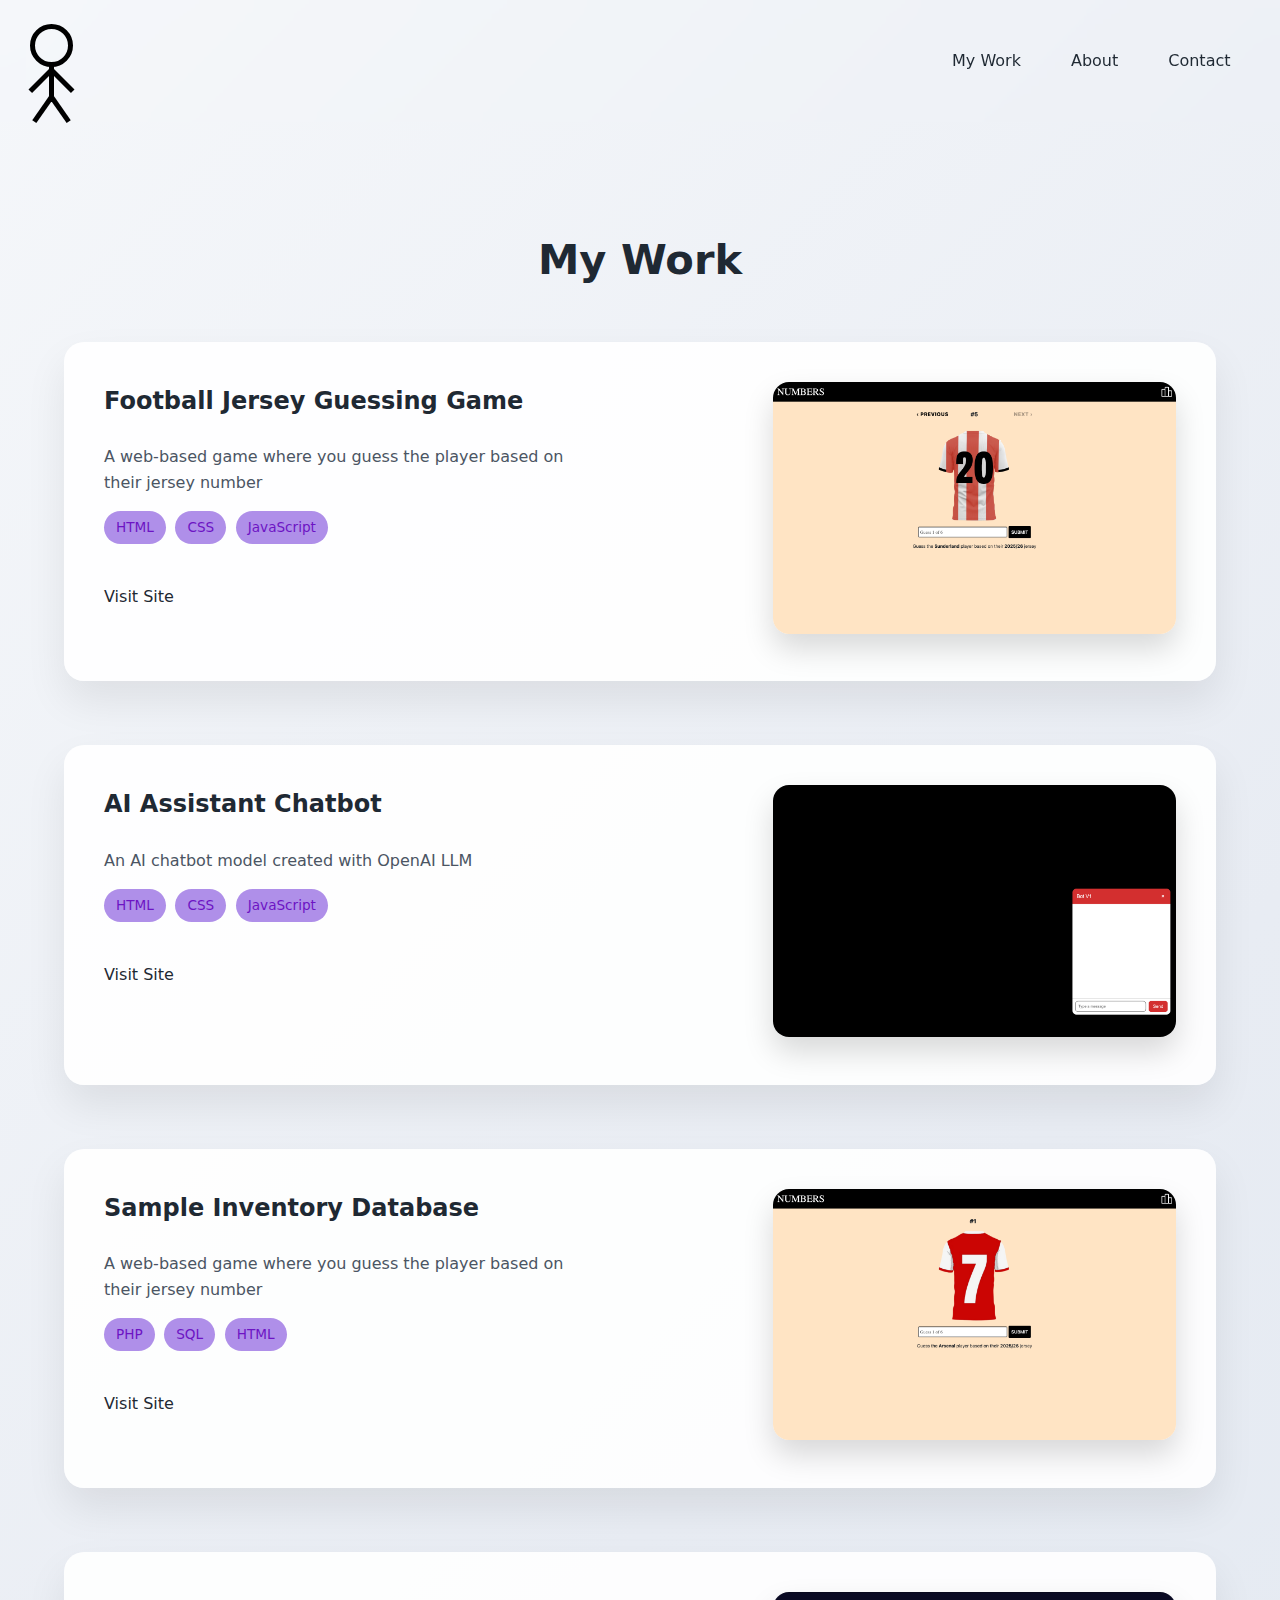
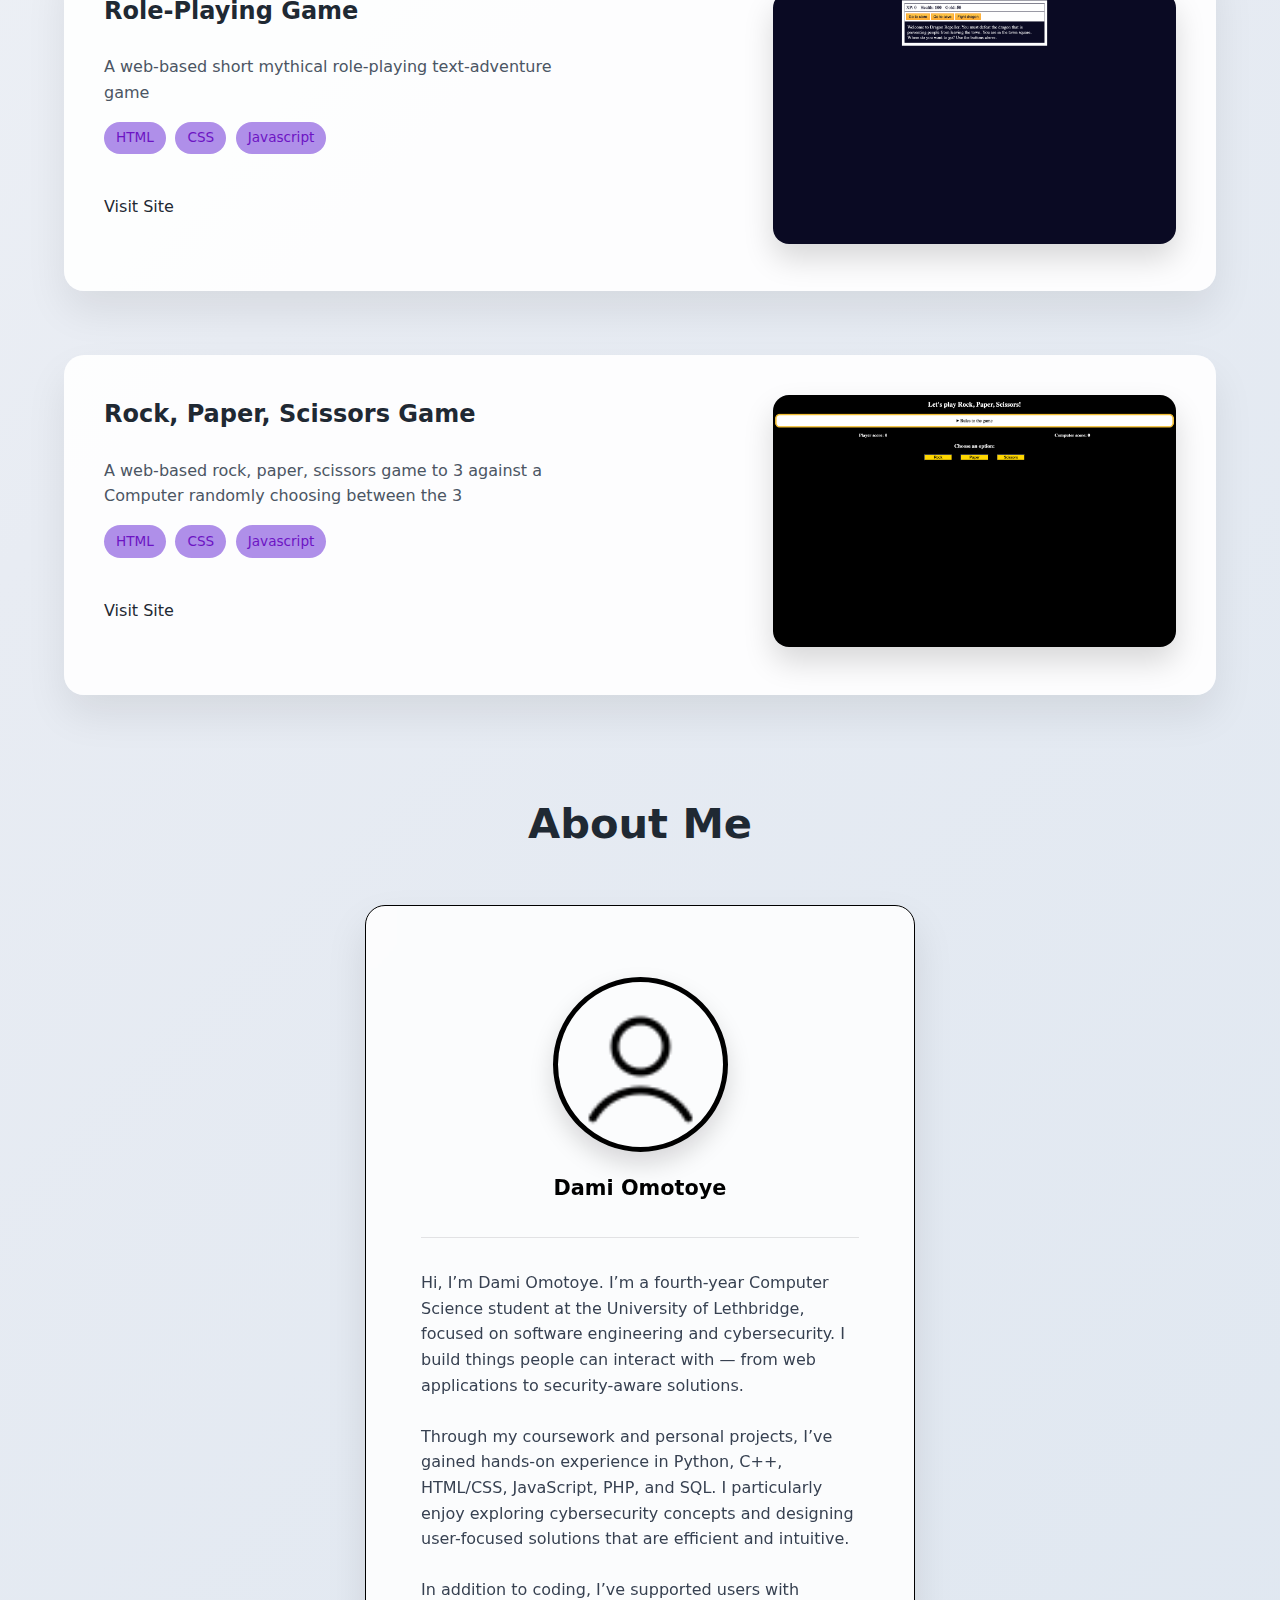
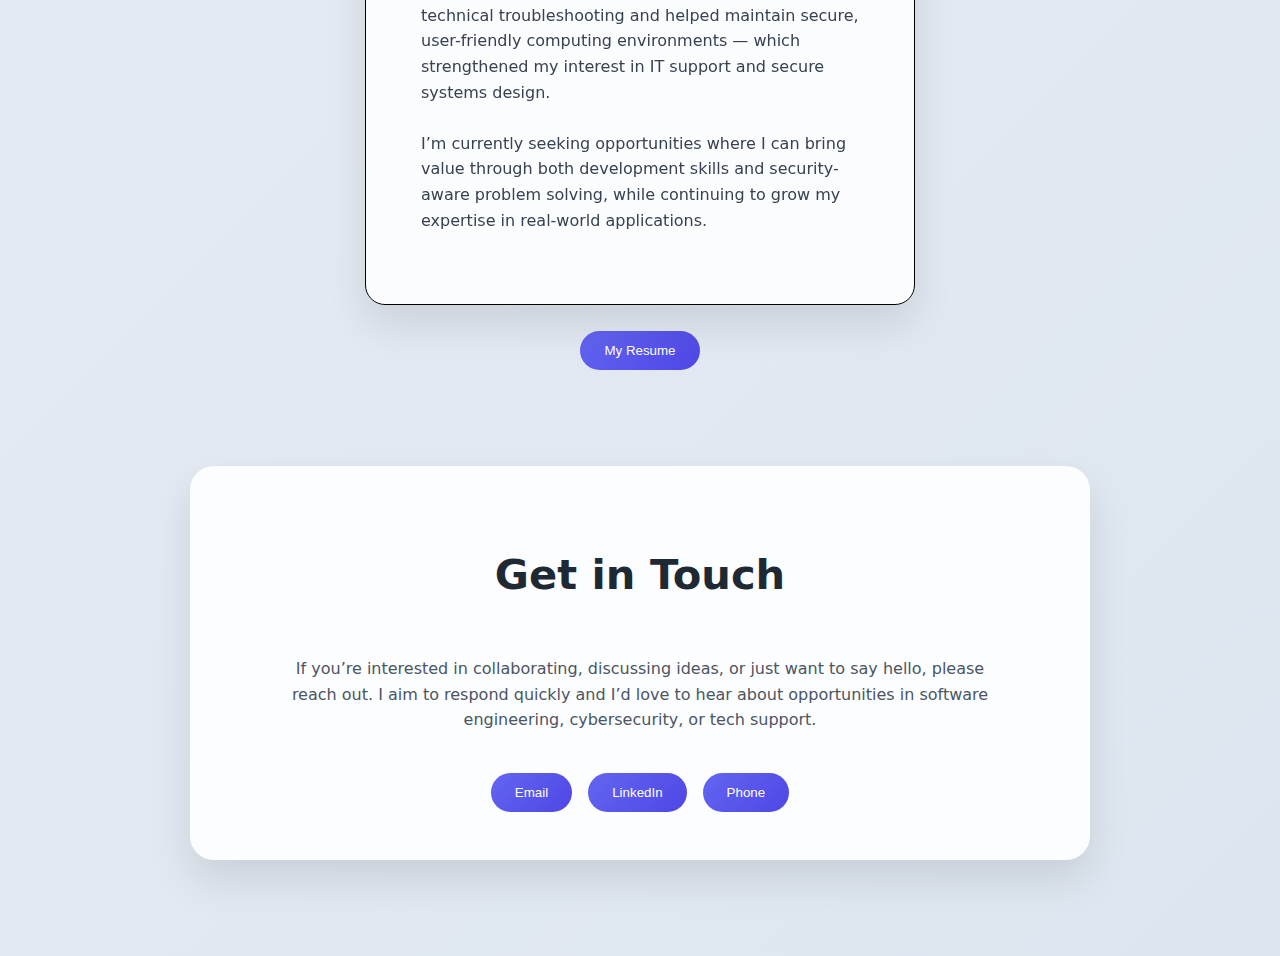
<file: index.html>
<!DOCTYPE html>
<html lang="en">

<head>
  <meta charset="UTF-8" />
  <meta name="viewport" content="width=device-width, initial-scale=1.0" />
  <link rel="stylesheet" href="style.css">
  <!-- Put your site title here -->
  <title> Dami Omotoye's Portfolio </title>

  <meta name="description" content="Add small description of yourself.">
  <!-- Add some coding keywords below, Ex: (React, CSS etc) -->
  <meta name="keywords" content="Put your name, skills and some coding keywords" />
</head>

<body>

  <header class="header">
      <nav class="nav">
      <div class="stickman">
        <div class="stickman-top"></div>
        <div class="stickman-bottom">
        <div class="stickman-right-hand"></div>
        <div class="stickman-left-hand"></div>
        <div class="stickman-left-feet"></div>  
        <div class="stickman-right-feet"></div>
  </div>
  </div>
        <ul class="nav__items">
          <li class="nav__item">
            <a href="#work" class="nav__link">My Work</a>
          </li>
          <li class="nav__item">
            <a href="#about" class="nav__link">About</a>
          </li>
          <li class="nav__item">
            <a href="#contact" class="nav__link">Contact</a>
          </li>
        </ul>
      </nav>
    </header>
  
    <br>

      <div id="work">
        <h1>My Work</h1>
        
          <div class="work__box">
            <div class="work__text">
              <h3>Football Jersey Guessing Game</h3>
              <p>
                A web-based game where you guess the player based on their jersey number
              </p>
              <ul>
                <li>HTML</li>
                <li>CSS</li>
                <li>JavaScript</li>
              </ul>

              <div class="work__links">
                <a href="#" class="link__text">
                  Visit Site
                </a>
              </div>
            </div>
            <div class="work__image-box">
              <img src="Screenshot 2026-02-04 at 15.50.18.png" width="750" class="work__image">
            </div>
          </div>

        
        
          <div class="work__box">
            <div class="work__text">
              <h3>AI Assistant Chatbot</h3>
              <p>
                An AI chatbot model created with OpenAI LLM
              </p>
              <ul>
                <li>HTML</li>
                <li>CSS</li>
                <li>JavaScript</li>
              </ul>

              <div class="work__links">
                <a href="#" class="link__text">
                  Visit Site
                </a>
              </div>
            </div>
            <div class="work__image-box">
              <img src="Screenshot 2026-02-18 at 01.44.41.png" width="750" class="work__image">
            </div>   
    </div>
        
          <div class="work__box">
            <div class="work__text">
              <h3>Sample Inventory Database</h3>
              <p>
                A web-based game where you guess the player based on their jersey number
              </p>
              <ul>
                <li>PHP</li>
                <li>SQL</li>
                <li>HTML</li>
              </ul>

              <div class="work__links">
                <a href="#" class="link__text">
                  Visit Site
                </a>
              </div>
            </div>
            <div class="work__image-box">
              <img src="Screenshot 2026-01-14 at 23.12.50.png" width="750" class="work__image">
            </div>
          </div>

          <div class="work__box">
            <div class="work__text">
              <h3>Role-Playing Game</h3>
              <p>
                A web-based short mythical role-playing text-adventure game 
              </p>
              <ul>
                <li>HTML</li>
                <li>CSS</li>
                <li>Javascript</li>
              </ul>

              <div class="work__links">
                <a href="#" class="link__text">
                  Visit Site
                </a>
              </div>
            </div>
            <div class="work__image-box">
              <img src="Screenshot 2026-01-28 at 20.27.29.png" width="750" class="work__image">
            </div>
            </div>

            <div class="work__box">
            <div class="work__text">
              <h3>Rock, Paper, Scissors Game</h3>
              <p>
                A web-based rock, paper, scissors game to 3 against a Computer randomly choosing between the 3 
              </p>
              <ul>
                <li>HTML</li>
                <li>CSS</li>
                <li>Javascript</li>
              </ul>

              <div class="work__links">
                <a href="https://damiomotoye.github.io/RPS/" class="link__text">
                  Visit Site
                </a>
              </div>
            </div>
            <div class="work__image-box">
              <img src="Screenshot 2026-01-28 at 19.30.06.png" width="750" class="work__image">
            </div>
            </div>

            <!-- Project box template copy everything here
             <div class="work__box">
            <div class="work__text">
              <h3>Text-Adventure Game</h3>
              <p>
                A web-based short mythical text-adventure game 
              </p>
              <ul>
                <li>HTML</li>
                <li>CSS</li>
                <li>Javascript</li>
              </ul>

              <div class="work__links">
                <a href="#"  class="link__text">
                  Visit Site
                </a>
              </div>
            </div>
            <div class="work__image-box">
              <img src="Screenshot 2026-01-14 at 23.12.50.png" width="750" class="work__image">
            </div>
            </div>
            -->

<div id="about">
      <h1>About Me</h1>
      <div class="fullCard" id="thumbnail">
  <div class="cardContent">
    <center>
      <figure>
      <img src="hooman.png" class="bio-circle" width="175" height="175" alt="A human being">
      <figcaption class="styled-font">Dami Omotoye</figcaption>
    </figure>    
    </center>
      <hr>
<p class="cardWords">
Hi, I’m Dami Omotoye. I’m a fourth-year Computer Science student at the University of Lethbridge, focused on software engineering and cybersecurity. I build things people can interact with — from web applications to security-aware solutions.<br>
<br>Through my coursework and personal projects, I’ve gained hands-on experience in Python, C++, HTML/CSS, JavaScript, PHP, and SQL. I particularly enjoy exploring cybersecurity concepts and designing user-focused solutions that are efficient and intuitive.<br>
<br>In addition to coding, I’ve supported users with technical troubleshooting and helped maintain secure, user-friendly computing environments — which strengthened my interest in IT support and secure systems design.<br>  
<br>I’m currently seeking opportunities where I can bring value through both development skills and security-aware problem solving, while continuing to grow my expertise in real-world applications.
</p>
     
  </div>
</div>
<br>
    <a href="Dami Omotoye's Resume.pdf">
      <button type="button">My Resume</button>
    </a>
    </div>

    <div id="contact">
      <h1>Get in Touch</h1>
      <div class="phrase">
      <p>If you’re interested in collaborating, discussing ideas, or just want to say hello, please reach out.
          I aim to respond quickly and I’d love to hear about opportunities in software engineering, cybersecurity, or tech support.
      </p>
      </div>
      <div class="line">
      <a href="mailto:damiomotoye@gmail.com">
      <button type="button">Email</button>
      </a>
      <a href="https://www.linkedin.com/in/dami-omotoye/"> 
        
        <button type="button">LinkedIn</button> 
      </a>
      <a href="tel:4038054700">
      <button type="button">Phone</button>
      </a>
    </div>
    </div>

    </body>
</file>
<file: style.css>
* {
  box-sizing: border-box;
}

html {
  scroll-behavior: smooth;
}

body {
    margin: 0;
    font-family: system-ui, -apple-system, BlinkMacSystemFont, "Segoe UI", sans-serif;
    background: linear-gradient(135deg, #f5f7fa 0%, #e8ecf3 40%, #dde6f0 100%);
    color: #1f2933;
    line-height: 1.6;
}

h1 {
  text-align: center;
  font-size: 2.6rem;
  margin-bottom: 3rem;
}

h3 {
  margin-top: 0;
  font-size: 1.5rem;
}

a {
  text-decoration: none;
}

/* ----- Header ----- */

.header {
  backdrop-filter: blur(10px);
}

.nav__link {
  text-decoration: none;
  font-weight: 500;
  color: #1f2933;
  position: relative;
}

.nav {
  display: flex;
  align-items: center;          /* vertical alignment */
  justify-content: space-between; /* left + right split */
  padding: var(--gutter-normal) 15px;
  max-width: 1275px;
  margin: auto;
  padding: 1rem 2rem;
}


.nav__items {
    display: flex;
    list-style: none;
    justify-content: space-evenly;
    gap: 50px;
    margin-right: 15px;
}

@media(max-width: 500px) {
    .nav {
        justify-content: center;
    }
}

@media(max-width: 400px) {
    .nav__item:not(:last-child) {
        margin-right: var(--gutter-normal);
    }
}

@media(max-width: 300px) {
    .nav {
        font-size: var(--font-size-small);
    }
}

.nav__link {
    position: relative;
    display: inline-block;
    padding: 1rem 0;
    text-decoration: none;
    color: inherit;
    transition: all .2s;
}

.nav__link::after {
    content: '';
    position: absolute;
    bottom: 0;
    left: 0;
    right: 100%;
    display: inline-block;
    height: 1rem;
    background: var(--white);
    transition: all 0.25s cubic-bezier(1, 0.68, 0.16, 0.9);
    content: ""; 
    left: 0;
    bottom: -4px;
    width: 0%;
    height: 2px;
    background: #6366f1;
    transition: width 0.25s ease;
}

.nav__link:hover {
    color: rgb(233, 52, 82) ;
}

.nav__link:hover::after {
    right: 0;
    height: 2px;
    width: 100%;
    background: rgb(233, 52, 82);
}

@media(max-width: 500px) {
    .header {
        text-align: center;
    }

    .header__text p {
        transform: scale(.8);
    }
}

/* background: linear-gradient(rgba(0,0,0, .1), rgba(0,0,0, .4)),  url('./images/header.jpg'); (background image code) */

/* ----- Stickman ----- */

 .stickman {
    position: relative;
    display: block;
    margin-top: 10px;
  }

  .stickman-top {
    outline-style: solid;
    outline-width: 5px;
    outline-color: black;
    width: 33px;
    height: 33px;
    border-radius: 50%;
  }

  .stickman-bottom {
    background: black;
    width: 5px;
    height: 40px;
    position: relative;
    margin: 0 auto;
  }

  .stickman-right-hand {
    transform: rotate(-45deg);
    left: 0;
    transform-origin: top;
  }

   .stickman-left-hand {
    left: 0;
    transform: rotate(45deg);
    transform-origin: top;
  }

.stickman-right-hand,
.stickman-left-hand {
  position: absolute;
  bottom: 2px; /* pushes legs below the body */
  width: 5px;
  height: 30px;
  background: black;
}

.stickman-right-feet {
    left: 0;
    transform: rotate(35deg);
    transform-origin: top;
  }

.stickman-left-feet {
   left: 0;
    transform: rotate(-35deg);
    transform-origin: top;
  }

.stickman-right-feet,
.stickman-left-feet {
  position: absolute;
  bottom: -25px; /* pushes legs below the body */
  width: 5px;
  height: 30px;
  background: black;
}

@keyframes wave { 0% { transform: rotate(-45deg); } 
                  50% { transform: rotate(-90deg); } 
                  100% { transform: rotate(-45deg); } }

.stickman-right-hand {
  animation: wave 1s infinite ease-in-out;
}

/* ----- Work section ----- */

#work {
  max-width: 1200px;
  margin: 5rem auto;
  padding: 0 1.5rem;
}

.work__image {
  width: 100%;
  border-radius: 14px;
  box-shadow: 0 12px 25px rgba(0,0,0,0.15);
}

.work__box {
  display: grid;
  grid-template-columns: 1fr 1.2fr;
  gap: 2.5rem;
  padding: 2.5rem;
  margin-bottom: 4rem;
  background: rgba(255,255,255,0.9);
  border-radius: 20px;
  box-shadow: 0 20px 40px rgba(0,0,0,0.08);
  transition: transform 0.3s ease, box-shadow 0.3s ease;
}

@media(max-width: 900px) {
    .work__box {
        align-items: initial;
        flex-direction: column-reverse;
        grid-template-columns: 1fr;
    }
}

/*
@media(max-width: 500px) {
    .work__box:not(:last-child) {
        margin-bottom: 20rem;
    }
}
*/
.work__text li {
  font-size: 0.85rem;
  padding: 0.35rem 0.75rem;
  background: #af8fe9;
  color: #6d14c4;
  border-radius: 999px;
}

.work__text p {
  color: #4b5563;
}

.work__text ul {
  list-style: none;
  display: flex;
  gap: 0.6rem;
  padding: 0;
  margin: 1rem 0 1.5rem;
}

.work__image {
  width: 100%;
  border-radius: 16px;
  box-shadow: 0 15px 30px rgba(0,0,0,0.15);
}

.work__image-box {
    margin-bottom: var(--gutter-normal);
}

.work__box:hover {
  transform: translateY(-8px);
  box-shadow: 0 30px 60px rgba(0,0,0,0.12);
}

.work__links {
    position: relative;
    display: inline-block;
    padding: 1rem 0;
    text-decoration: none;
    color: inherit;
    transition: all .2s;
}

.work__links:hover {
    color: #6d14c4 ;
}

.work__links:hover::after {
    right: 0;
    height: 2px;
    background: #af8fe9;
}

.work__links::after {
    content: '';
    position: absolute;
    bottom: 0;
    left: 0;
    right: 100%;
    display: inline-block;
    height: 1rem;
    background: var(--white);
    transition: all 0.25s cubic-bezier(1, 0.68, 0.16, 0.9);
}

.link__text {
    position: relative;
    display: inline-block;
    color: inherit;
    font-weight: 500;
    text-decoration: none;  
}

@media(min-width: 901px) {
    .work__image-box {
        flex: 1;
        margin: 0 0 0 10rem;
    }
}

img {
    object-fit: contain;
    max-width: 100%;
}

/*------- About section -------------*/

#about {
  max-width: 900px;
  margin: 6rem auto;
  padding: 0 1.5rem;
  text-align: center;
}

.bio-circle {
  border-radius: 50%;
  border-color: black;
  border-width: 5px;
  border-style: solid;
  box-shadow: 0 12px 25px rgba(0,0,0,0.15);
}

.cardWords {
  text-align: left;
  color: #374151;
  margin-top: 1.5rem;
}

hr {
  border: none;
  height: 1px;
  background: rgba(0,0,0,0.1);
  margin: 2rem 0;
}

.styled-font {
  font-size: 1.3rem;
  font-weight: 600;
  margin-top: 0.75rem;
}

.fullCard {
  width: 550px;
  border: 1px solid black;
  border-radius: 15px;
  margin: auto;
  padding: 15px;
  color: black;
  background: rgba(255, 255, 255, 0.85);
  backdrop-filter: blur(12px);
  border-radius: 20px;
  padding: 2.5rem;
  box-shadow: 0 20px 40px rgba(0,0,0,0.1);
  /* flex: 1; */
  /* set the media query for smaller screens card too WIDE */
}

.cardContent {
  padding: 15px;
}

@media(max-width: 901px) {
  .fullCard {
    width:300px;
  }
  .cardWords {
    font-size: 13px;
    text-align: left;
  }
  .bio-circle {
    width: 100px; 
    height: 100px;
  }
  .line{
    gap: 0.5rem;
  }
}

/*--- CONTACT section --*/
#contact {
  max-width: 900px;
  margin: 6rem auto;
  padding: 3rem 2rem;
  text-align: center;
  background: rgba(255,255,255,0.9);
  border-radius: 24px;
  box-shadow: 0 20px 40px rgba(0,0,0,0.1);
}

.phrase {
  max-width: 700px;
  margin: 0 auto 2.5rem;
  color: #4b5563;
}

.line {
  display: flex;
  flex-wrap: wrap;
  gap: 1rem;
  justify-content: center;
}


button {
  background: linear-gradient(135deg, #6366f1, #4f46e5);
  color: white;
  border: none;
  padding: 0.75rem 1.5rem;
  border-radius: 999px;
  font-weight: 500;
  cursor: pointer;
  transition: transform 0.2s ease, box-shadow 0.2s ease;
}

button:hover {
  transform: translateY(-2px);
  box-shadow: 0 12px 25px rgba(79,70,229,0.35);
}
</file>
